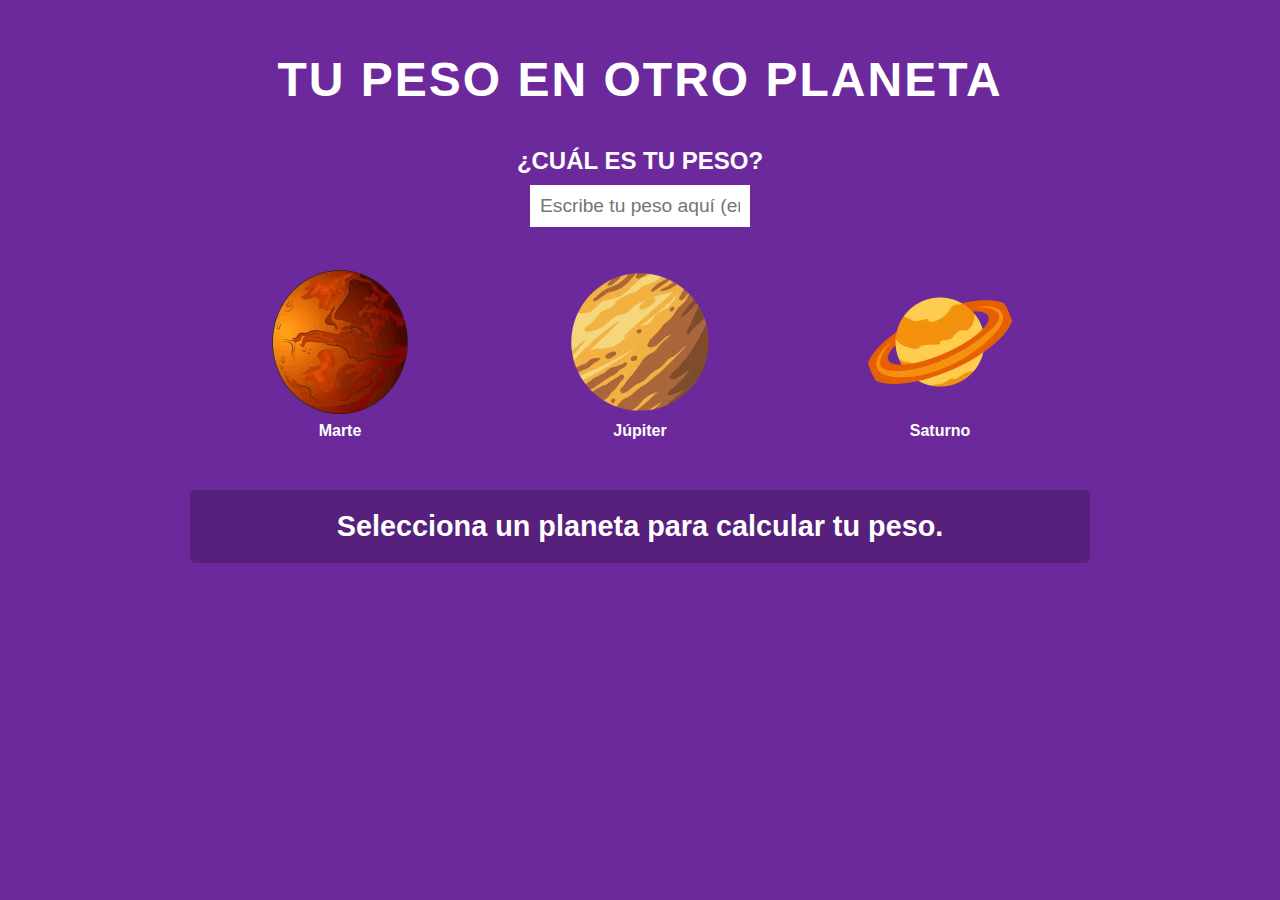
<file: index.html>
<!DOCTYPE html>
<html lang="es">
<head>
    <meta charset="UTF-8">
    <meta name="viewport" content="width=device-width, initial-scale=1.0">
    <title>Tu Peso en Otro Planeta</title>
    <link rel="stylesheet" href="calculadora.css">
    </head>
<body>
    <div class="container">
        <h1>TU PESO EN OTRO PLANETA</h1>
        <div class="input-section">
            <h2>¿CUÁL ES TU PESO?</h2>
            <input type="text" id="pesoTierra" placeholder="Escribe tu peso aquí (en kg)">
        </div>

        <div class="planets">
            <button class="planet-btn" id="marte-btn" data-planet="Marte">
                <img src="marte.webp" alt="Marte"> 
                <span>Marte</span>
            </button>
            
            <button class="planet-btn" id="jupiter-btn" data-planet="Jupiter">
                <img src="Jupiter.webp" alt="Júpiter">
                <span>Júpiter</span>
            </button>

            <button class="planet-btn" id="saturno-btn" data-planet="Saturno">
                <img src="Saturno.webp" alt="Saturno">
                <span>Saturno</span>
            </button>
        </div>

        <div class="result-section">
            <p id="resultadoTexto">Selecciona un planeta para calcular tu peso.</p>
        </div>
    </div>

    <script src="calcu.js"></script>
</body>
</html>
</file>
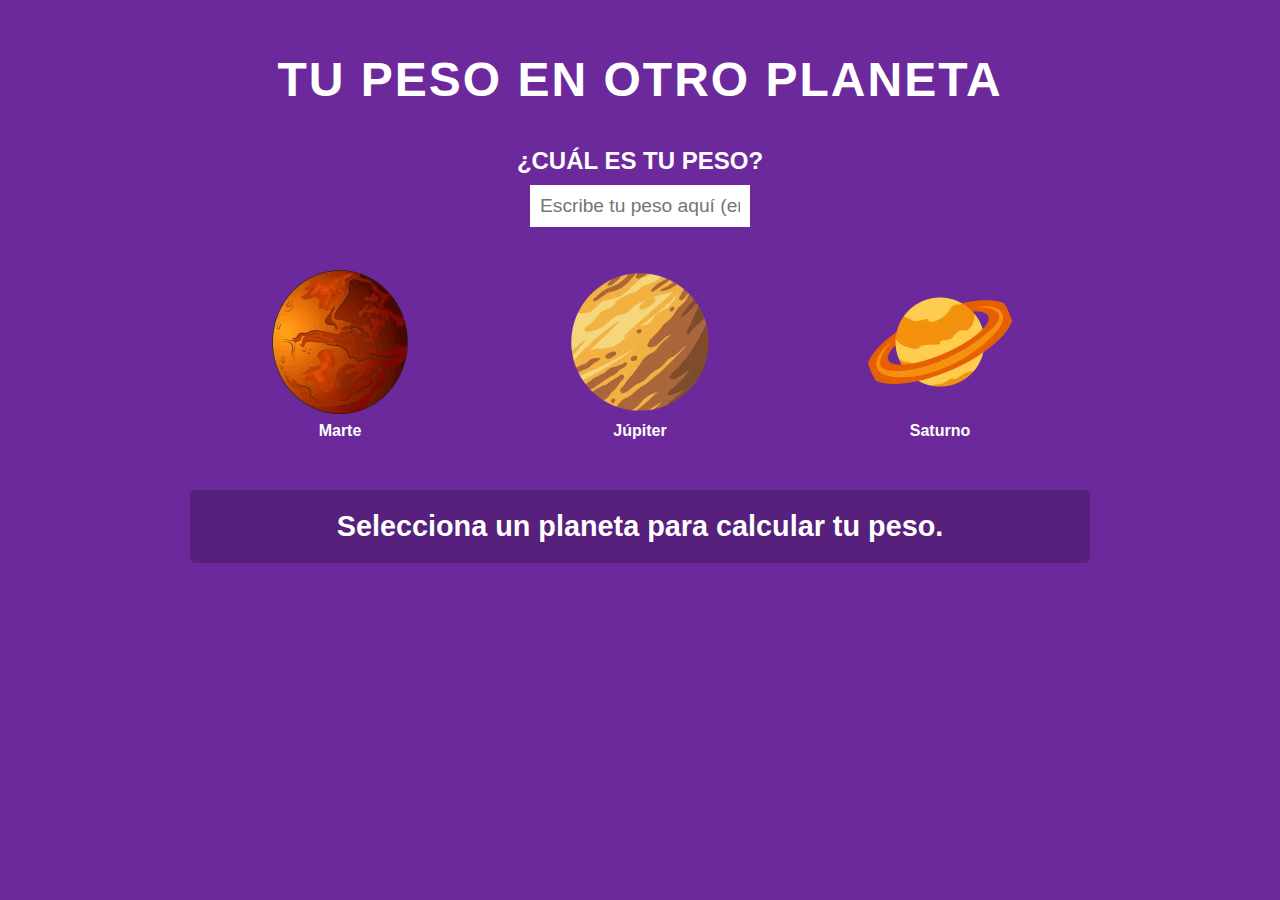
<file: calculadora.html>
<!DOCTYPE html>
<html lang="es">
<head>
    <meta charset="UTF-8">
    <meta name="viewport" content="width=device-width, initial-scale=1.0">
    <title>Tu Peso en Otro Planeta</title>
    <link rel="stylesheet" href="calculadora.css">
    </head>
<body>
    <div class="container">
        <h1>TU PESO EN OTRO PLANETA</h1>
        <div class="input-section">
            <h2>¿CUÁL ES TU PESO?</h2>
            <input type="text" id="pesoTierra" placeholder="Escribe tu peso aquí (en kg)">
        </div>

        <div class="planets">
            <button class="planet-btn" id="marte-btn" data-planet="Marte">
                <img src="marte.webp" alt="Marte"> 
                <span>Marte</span>
            </button>
            
            <button class="planet-btn" id="jupiter-btn" data-planet="Jupiter">
                <img src="Jupiter.webp" alt="Júpiter">
                <span>Júpiter</span>
            </button>

            <button class="planet-btn" id="saturno-btn" data-planet="Saturno">
                <img src="Saturno.webp" alt="Saturno">
                <span>Saturno</span>
            </button>
        </div>

        <div class="result-section">
            <p id="resultadoTexto">Selecciona un planeta para calcular tu peso.</p>
        </div>
    </div>

    <script src="calcu.js"></script>
</body>
</html>
</file>
<file: calculadora.css>
body {
    background-color: #6c299c; 
    color: white;
    font-family: sans-serif;  
    text-align: center;
    padding: 20px;
    margin: 0;
}

.container {
    max-width: 900px;
    margin: 0 auto;
}

h1 {
    font-size: 3em;
    margin-bottom: 40px;
    letter-spacing: 2px;
}

h2 {
    font-size: 1.5em;
    margin-bottom: 10px;
}

#pesoTierra {
    padding: 10px;
    font-size: 1.2em;
    border: none;
    text-align: center;
    background-color: white;
    color: black;
    width: 200px;
    margin-bottom: 40px;
}

.planets {
    display: flex;
    justify-content: space-around;
    align-items: center;
    margin-bottom: 50px;
}

.planet-btn {
    background: none;
    border: none;
    cursor: pointer;
    padding: 0;
    transition: transform 0.2s;
}

.planet-btn:hover {
    transform: scale(1.05); 
}

.planet-btn img {
    width: 150px; 
    height: 150px;
    border-radius: 50%; 
    display: block;
    margin-bottom: 5px;
}

.planet-btn span {
    display: block;
    color: white;
    font-size: 1.2em;
    font-weight: bold;
}


.result-section {
    background-color: rgba(0, 0, 0, 0.2); 
    padding: 15px;
    border-radius: 5px;
}

#resultadoTexto {
    font-size: 1.8em;
    font-weight: bold;
    margin: 0;
    padding: 5px 0;
}
</file>
